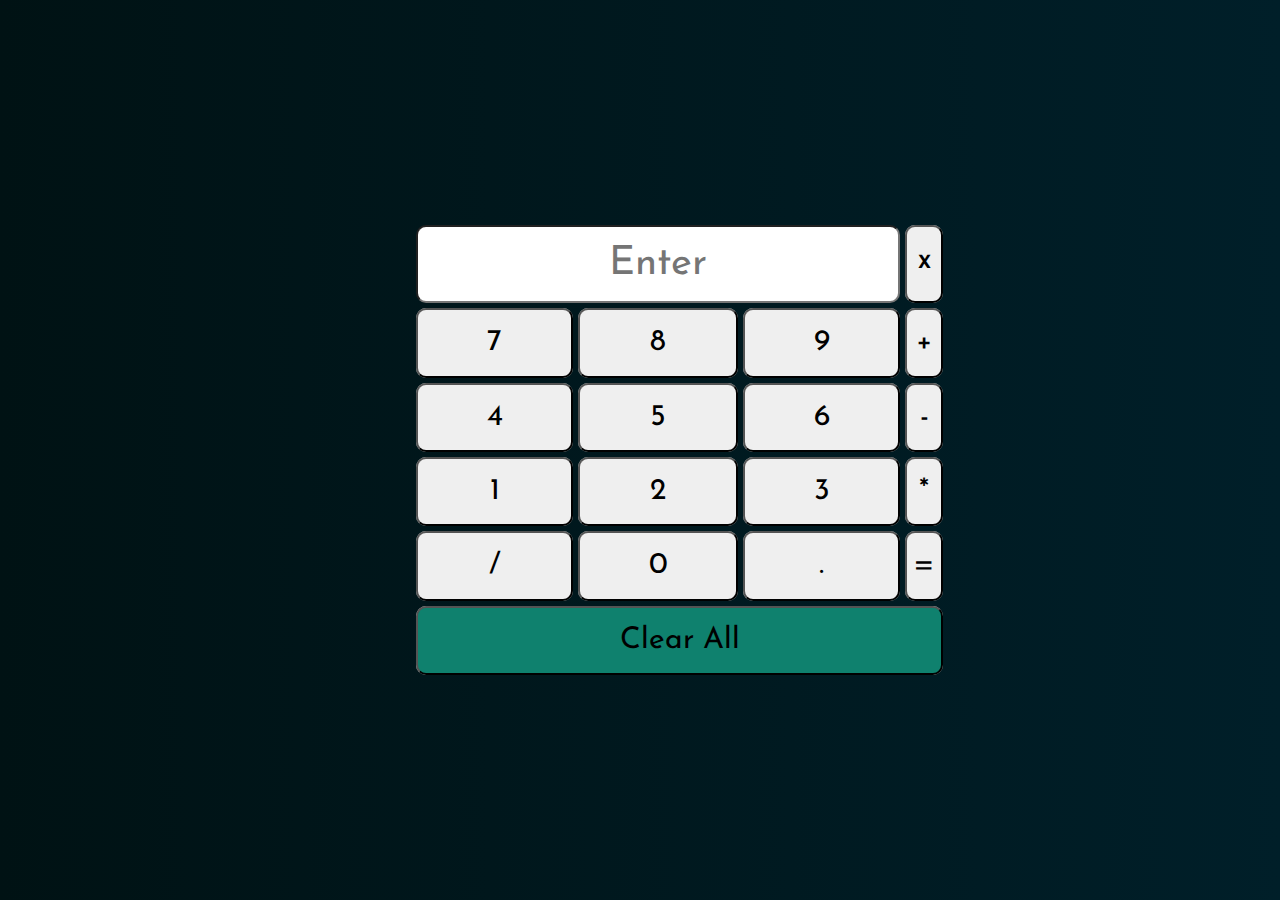
<file: index.html>
<!DOCTYPE html>
<html lang="en">
<head>
    <meta charset="UTF-8">
    <meta http-equiv="X-UA-Compatible" content="IE=edge">
    <meta name="viewport" content="width=device-width, initial-scale=1.0">
    <link rel="stylesheet" href="calculator.css">
    <link rel="shortcut icon" href="calculator.png" type="image/x-icon">
    <title>Calculator</title>
    <link rel="preconnect" href="https://fonts.googleapis.com">
    <link rel="preconnect" href="https://fonts.gstatic.com" crossorigin>
    <link href="https://fonts.googleapis.com/css2?family=Josefin+Sans&display=swap" rel="stylesheet">
</head>
<body>
    <script src="calculator.js"></script>
    <div class="grid-container">
        <input class="item1 " placeholder="Enter"></input>

        <div class="item2 "><button class="size c" onclick="gayab()"><strong>X</strong></button></div>
        <div class="item3 key "><Button class="size" onclick="result('7')">7</Button></div>  
        <div class="item4 key"><Button class="size " onclick="result('8')">8</Button></div>
        <div class="item5 key"><BUtton class="size" onclick="result('9')">9</BUtton></div>
        <div class="item6 key"><Button class="size" onclick="result('+')">+</Button></div>
        <div class="item7 key"><Button class="size" onclick="result('4')">4</Button></div>
        <div class="item8 key"><Button class="size" onclick="result('5')">5</Button></div>  
        <div class="item3 key "><Button class="size" onclick="result('6')">6</Button></div>  
        <div class="item4 key"><Button class="size" onclick="result('-')">-</Button></div>
        <div class="item5 key"><Button class="size" onclick="result('1')">1</Button></div>
        <div class="item6 key"><Button class="size" onclick="result('2')">2</Button></div>
        <div class="item7 key"><Button class="size" onclick="result('3')">3</Button></div>
        <div class="item8 key"><Button class="size" onclick="result('*')">*</Button></div> 
        <div class="item5 key"><Button class="size" onclick="result('/')">/</Button></div>
        <div class="item6 key"><Button class="size" onclick="result('0')">0</Button></div>
        <div class="item7 key"><Button class="size" onclick="result('.')">.</Button></div>
        <div class="item8 key"><Button class="size" onclick="ans()" >=</Button></div>  
        <div class="item"><Button class="size1" onclick="cleas()">Clear All</Button></div>  
      </div>
</body>
</html>
</file>
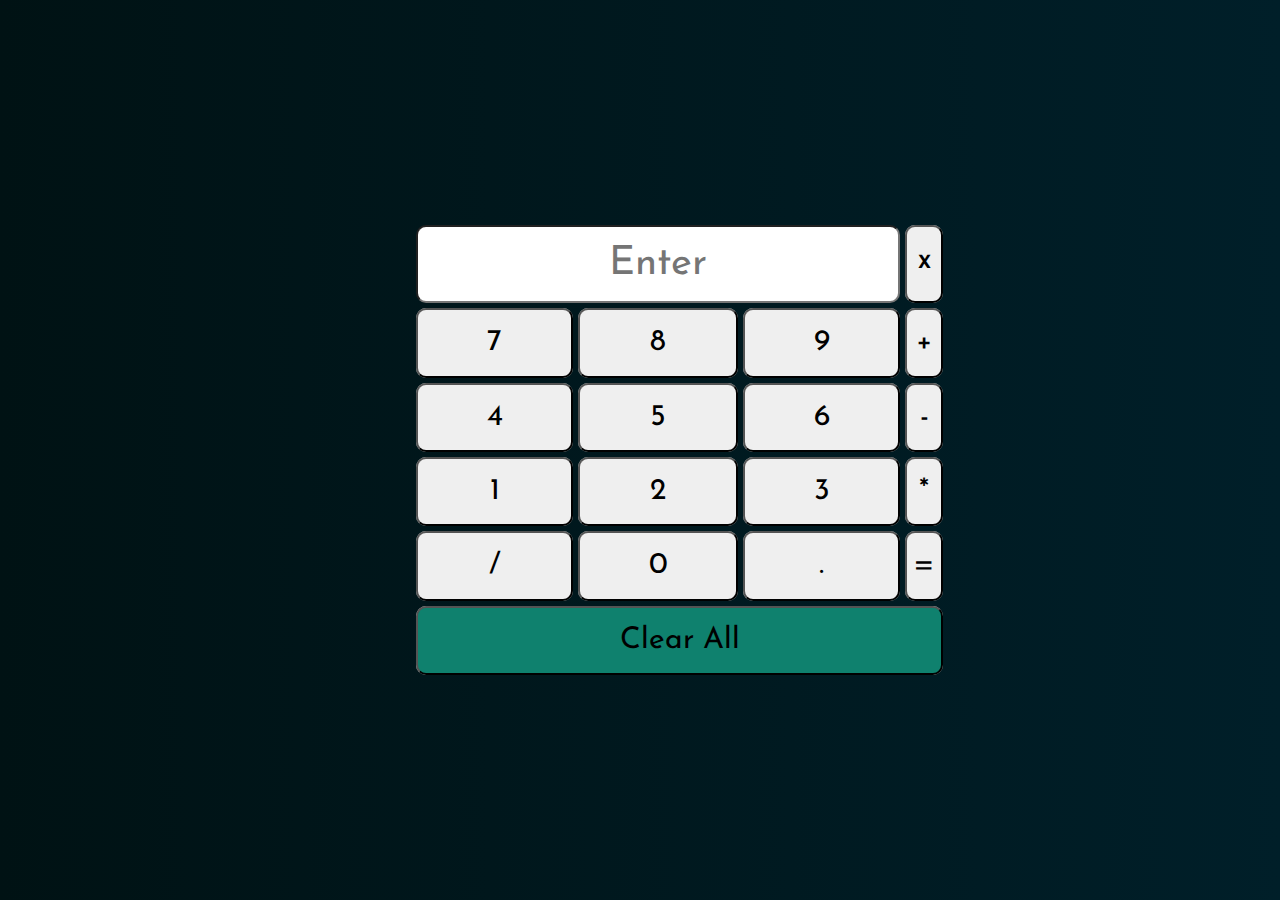
<file: calculator.html>
<!DOCTYPE html>
<html lang="en">
<head>
    <meta charset="UTF-8">
    <meta http-equiv="X-UA-Compatible" content="IE=edge">
    <meta name="viewport" content="width=device-width, initial-scale=1.0">
    <link rel="stylesheet" href="calculator.css">
    <link rel="shortcut icon" href="calculator.png" type="image/x-icon">
    <title>Calculator</title>
    <link rel="preconnect" href="https://fonts.googleapis.com">
    <link rel="preconnect" href="https://fonts.gstatic.com" crossorigin>
    <link href="https://fonts.googleapis.com/css2?family=Josefin+Sans&display=swap" rel="stylesheet">
</head>
<body>
    <script src="calculator.js"></script>
    <div class="grid-container">
        <input class="item1 " placeholder="Enter"></input>

        <div class="item2 "><button class="size c" onclick="gayab()"><strong>X</strong></button></div>
        <div class="item3 key "><Button class="size" onclick="result('7')">7</Button></div>  
        <div class="item4 key"><Button class="size " onclick="result('8')">8</Button></div>
        <div class="item5 key"><BUtton class="size" onclick="result('9')">9</BUtton></div>
        <div class="item6 key"><Button class="size" onclick="result('+')">+</Button></div>
        <div class="item7 key"><Button class="size" onclick="result('4')">4</Button></div>
        <div class="item8 key"><Button class="size" onclick="result('5')">5</Button></div>  
        <div class="item3 key "><Button class="size" onclick="result('6')">6</Button></div>  
        <div class="item4 key"><Button class="size" onclick="result('-')">-</Button></div>
        <div class="item5 key"><Button class="size" onclick="result('1')">1</Button></div>
        <div class="item6 key"><Button class="size" onclick="result('2')">2</Button></div>
        <div class="item7 key"><Button class="size" onclick="result('3')">3</Button></div>
        <div class="item8 key"><Button class="size" onclick="result('*')">*</Button></div> 
        <div class="item5 key"><Button class="size" onclick="result('/')">/</Button></div>
        <div class="item6 key"><Button class="size" onclick="result('0')">0</Button></div>
        <div class="item7 key"><Button class="size" onclick="result('.')">.</Button></div>
        <div class="item8 key"><Button class="size" onclick="ans()" >=</Button></div>  
        <div class="item"><Button class="size1" onclick="cleas()">Clear All</Button></div>  
      </div>
</body>
</html>
</file>
<file: calculator.css>
body{
   background-image: linear-gradient(100deg,#001214,#001F29);
}
.grid-container{
    display: grid;
    grid-template-columns: auto auto auto auto;
    grid-gap: 5px;
    padding: 7px;
    height:50vh;
    width:35vw;
    position: absolute;
    top: 25%;
    bottom: 25%;
    left: 0;
    right: 0;
    margin: auto;
}
.grid-container > div {
    background-color: rgba(255, 255, 255, 0.8);
    text-align: center;
    font-size: 30px;
    border-radius: 10px;
  }
  .item1 {
    grid-column-start: 1;
    grid-column-end: 4;
    text-align: center;
    font-size:40px;
    border-radius: 10px;
    font-family: 'Josefin Sans', sans-serif;
  }
  .size{
      height:100%;
      width:100%;
      display:block;
      border-radius:10px;
      font-family: 'Josefin Sans', sans-serif;
      font-size:30px;
  }
  .size:hover{
    background-color:rgb(84, 97, 107);
  }
  .item{
    grid-column-start: 1;
    grid-column-end: 5;
    text-align: center;
    font-size:100px;

    font-family: 'Josefin Sans', sans-serif;
  }
  .size1{
      font-size:30px;
      height:100%;
      width:100%;
      display:block;
      border-radius:10px;
      background-color:rgb(15, 129, 110);
      font-family:'Josefin Sans', sans-serif;
  }
  .c{
      font-size:18px;
      color:black;

  }
</file>
